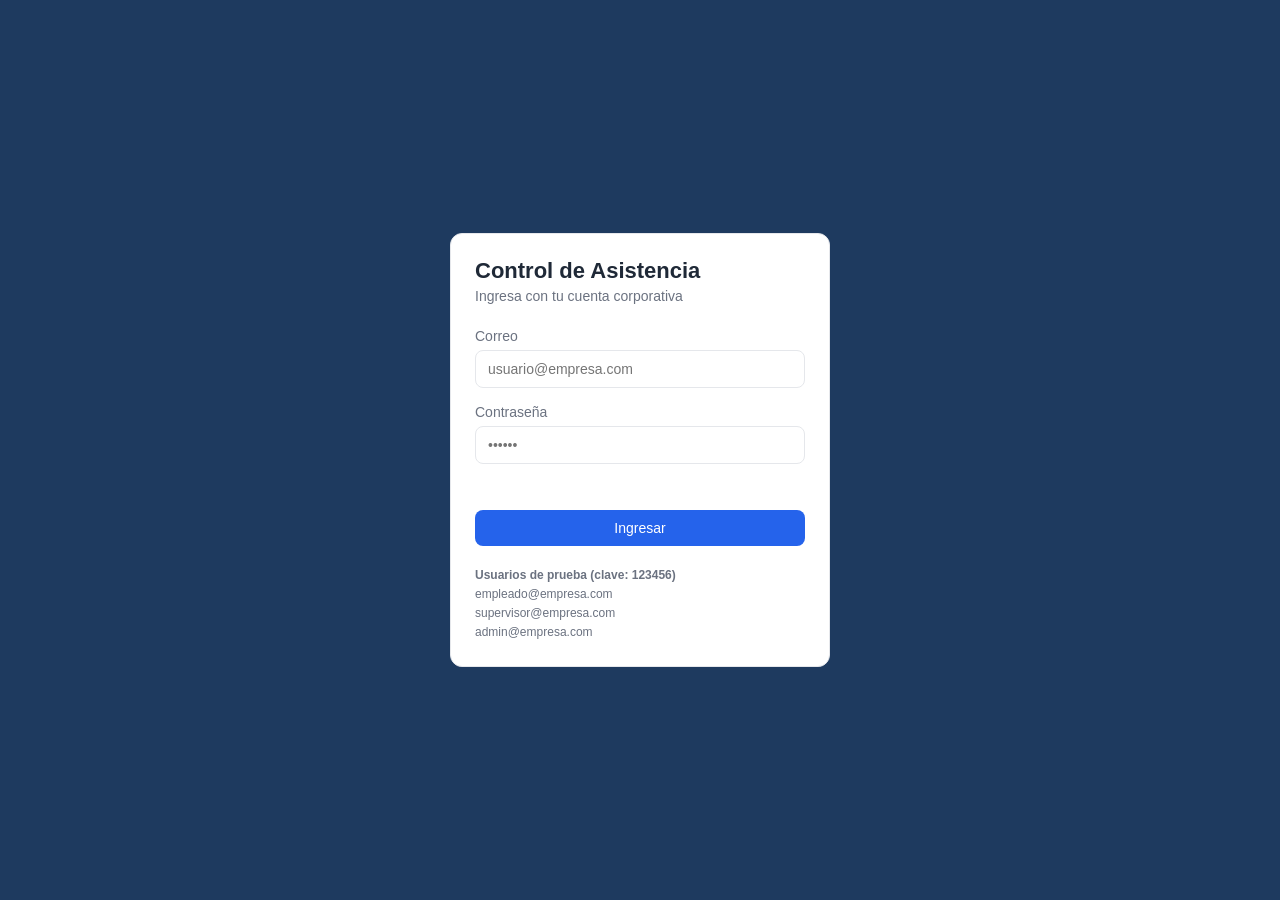
<file: index.html>
<!DOCTYPE html>
<html lang="es">
<head>
  <meta charset="UTF-8">
  <meta name="viewport" content="width=device-width, initial-scale=1.0">
  <title>Iniciar sesión | Control de Asistencia</title>
  <link rel="stylesheet" href="css/styles.css">
</head>
<body>
  <main class="login-contenedor">
    <section class="card login-card">
      <h1>Control de Asistencia</h1>
      <p>Ingresa con tu cuenta corporativa</p>

      <form id="formLogin">
        <div class="form-grupo">
          <label for="correo">Correo</label>
          <input type="email" id="correo" placeholder="usuario@empresa.com">
        </div>
        <div class="form-grupo">
          <label for="clave">Contraseña</label>
          <input type="password" id="clave" placeholder="••••••">
        </div>

        <div id="mensajeError" class="mensaje-error"></div>

        <button type="submit" class="btn btn-primario btn-bloque">Ingresar</button>
      </form>

      <div class="login-demo">
        <strong>Usuarios de prueba (clave: 123456)</strong><br>
        empleado@empresa.com<br>
        supervisor@empresa.com<br>
        admin@empresa.com
      </div>
    </section>
  </main>

  <script src="js/login.js"></script>
</body>
</html>
</file>
<file: css/styles.css>
/* ===== PALETA DE COLORES ===== */
:root {
  --azul: #2563EB;
  --azul-oscuro: #1E3A5F;
  --azul-secundario: #3B82F6;
  --azul-hover: #1D4ED8;
  --fondo: #F8FAFC;
  --blanco: #FFFFFF;
  --texto: #1F2937;
  --texto-secundario: #6B7280;
  --borde: #E5E7EB;
  --verde: #16A34A;
  --naranja: #F59E0B;
  --rojo: #DC2626;
  --morado: #7C3AED;
  --gris-boton: #E5E7EB;
  --texto-boton-sec: #374151;
}

/* ===== BASE ===== */
* { margin: 0; padding: 0; box-sizing: border-box; }

body {
  font-family: "Segoe UI", Arial, sans-serif;
  background: var(--fondo);
  color: var(--texto);
}

/* ===== BOTONES ===== */
.btn {
  padding: 10px 18px;
  border: none;
  border-radius: 8px;
  font-size: 14px;
  cursor: pointer;
  transition: background 0.2s;
}
.btn-primario { background: var(--azul); color: var(--blanco); }
.btn-primario:hover { background: var(--azul-hover); }
.btn-exito { background: var(--verde); color: var(--blanco); }
.btn-eliminar { background: var(--rojo); color: var(--blanco); }
.btn-advertencia { background: var(--naranja); color: var(--blanco); }
.btn-secundario { background: var(--gris-boton); color: var(--texto-boton-sec); }
.btn-bloque { width: 100%; }

/* ===== TARJETAS ===== */
.card {
  background: var(--blanco);
  border: 1px solid var(--borde);
  border-radius: 12px;
  padding: 24px;
}

/* ===== FORMULARIOS ===== */
.form-grupo { margin-bottom: 16px; }
.form-grupo label {
  display: block;
  margin-bottom: 6px;
  font-size: 14px;
  color: var(--texto-secundario);
}
.form-grupo input,
.form-grupo select,
.form-grupo textarea {
  width: 100%;
  padding: 10px 12px;
  border: 1px solid var(--borde);
  border-radius: 8px;
  font-size: 14px;
}
.form-grupo input:focus { outline: 2px solid var(--azul-secundario); }

.mensaje-error {
  color: var(--rojo);
  font-size: 13px;
  margin-bottom: 12px;
  min-height: 18px;
}

/* ===== ESTADOS DE ASISTENCIA (badges) ===== */
.badge {
  display: inline-block;
  padding: 4px 10px;
  border-radius: 999px;
  font-size: 12px;
  color: var(--blanco);
}
.badge-presente { background: var(--verde); }
.badge-tardanza { background: var(--naranja); }
.badge-falta { background: var(--rojo); }
.badge-justificado { background: var(--azul); }
.badge-permiso { background: var(--morado); }

/* ===== LOGIN ===== */
.login-contenedor {
  min-height: 100vh;
  display: flex;
  align-items: center;
  justify-content: center;
  background: var(--azul-oscuro);
}
.login-card { width: 100%; max-width: 380px; }
.login-card h1 { font-size: 22px; margin-bottom: 4px; }
.login-card p { color: var(--texto-secundario); font-size: 14px; margin-bottom: 24px; }
.login-demo {
  margin-top: 20px;
  font-size: 12px;
  color: var(--texto-secundario);
  line-height: 1.6;
}

/* ===== LAYOUT GENERAL ===== */
.layout { display: flex; min-height: 100vh; }

.sidebar {
  width: 240px;
  background: var(--azul-oscuro);
  color: var(--blanco);
  display: flex;
  flex-direction: column;
  padding: 20px 0;
}
.sidebar-logo {
  font-size: 18px;
  font-weight: bold;
  padding: 0 20px 20px;
  border-bottom: 1px solid rgba(255, 255, 255, 0.15);
}
.sidebar nav { flex: 1; padding-top: 12px; }
.sidebar nav a {
  display: block;
  padding: 12px 20px;
  color: #CBD5E1;
  text-decoration: none;
  font-size: 14px;
}
.sidebar nav a:hover { background: var(--azul-secundario); color: var(--blanco); }
.sidebar nav a.activo {
  background: var(--azul);
  color: var(--blanco);
  border-left: 4px solid var(--blanco);
}
.sidebar .btn { margin: 0 20px; }

.contenido { flex: 1; display: flex; flex-direction: column; }

.topbar {
  background: var(--blanco);
  border-bottom: 1px solid var(--borde);
  padding: 16px 24px;
  display: flex;
  justify-content: space-between;
  align-items: center;
}
.topbar h2 { font-size: 20px; }
.usuario-info { display: flex; align-items: center; gap: 10px; font-size: 14px; }
.rol-tag {
  background: var(--fondo);
  border: 1px solid var(--borde);
  color: var(--texto-secundario);
  padding: 3px 10px;
  border-radius: 999px;
  font-size: 12px;
}

.pagina { padding: 24px; }
.pagina h3 { font-size: 16px; margin-bottom: 16px; }

/* ===== INDICADORES DEL DASHBOARD ===== */
.grid-indicadores {
  display: grid;
  grid-template-columns: repeat(auto-fit, minmax(180px, 1fr));
  gap: 16px;
  margin-bottom: 24px;
}
.indicador { border-left: 5px solid var(--azul); padding: 18px; }
.indicador span { font-size: 13px; color: var(--texto-secundario); }
.indicador strong { display: block; font-size: 28px; margin-top: 6px; }
.indicador.verde { border-left-color: var(--verde); }
.indicador.naranja { border-left-color: var(--naranja); }
.indicador.rojo { border-left-color: var(--rojo); }
.indicador.morado { border-left-color: var(--morado); }

/* ===== TABLAS ===== */
.tabla-contenedor { overflow-x: auto; }
.tabla { width: 100%; border-collapse: collapse; font-size: 14px; }
.tabla th {
  text-align: left;
  padding: 12px;
  background: var(--fondo);
  color: var(--texto-secundario);
  font-weight: 600;
  border-bottom: 1px solid var(--borde);
}
.tabla td { padding: 12px; border-bottom: 1px solid var(--borde); }
.tabla tr:hover td { background: var(--fondo); }

/* ===== RESPONSIVE (celular) ===== */
@media (max-width: 768px) {
  .layout { flex-direction: column; }
  .sidebar { width: 100%; }
}

/* ===== BOTONES DESHABILITADOS ===== */
.btn:disabled { opacity: 0.5; cursor: not-allowed; }

/* ===== GRILLA DE 2 COLUMNAS ===== */
.grid-2 {
  display: grid;
  grid-template-columns: repeat(auto-fit, minmax(300px, 1fr));
  gap: 16px;
  margin-bottom: 24px;
}

/* ===== RELOJ ===== */
.reloj {
  font-size: 48px;
  font-weight: bold;
  color: var(--azul-oscuro);
  text-align: center;
  margin: 12px 0 4px;
}
.fecha {
  text-align: center;
  color: var(--texto-secundario);
  text-transform: capitalize;
  margin-bottom: 20px;
}
.dato-empleado { font-size: 14px; margin-bottom: 6px; }
.dato-empleado span { color: var(--texto-secundario); }

/* ===== TOKEN ===== */
.token-caja {
  background: var(--fondo);
  border: 2px dashed var(--borde);
  border-radius: 12px;
  padding: 20px;
  text-align: center;
  margin: 16px 0;
}
.token-codigo {
  font-family: "Consolas", monospace;
  font-size: 32px;
  letter-spacing: 6px;
  color: var(--azul);
}
.token-estado { font-size: 13px; color: var(--texto-secundario); margin-top: 6px; }
.token-caja.vencido .token-codigo { color: var(--texto-secundario); text-decoration: line-through; }

.acciones-marcar { display: flex; gap: 12px; }
.acciones-marcar .btn { flex: 1; padding: 14px; font-size: 15px; }

/* ===== ALERTAS ===== */
.alerta {
  padding: 12px 16px;
  border-radius: 8px;
  font-size: 14px;
  margin-top: 16px;
  display: none;
}
.alerta.visible { display: block; }
.alerta-exito { background: #DCFCE7; color: #166534; border: 1px solid var(--verde); }
.alerta-error { background: #FEE2E2; color: #991B1B; border: 1px solid var(--rojo); }
.alerta-advertencia { background: #FEF3C7; color: #92400E; border: 1px solid var(--naranja); }

/* ===== ESTADO INCOMPLETA ===== */
.badge-incompleta { background: var(--texto-secundario); }

/* ===== FILTROS ===== */
.filtros {
  display: flex;
  flex-wrap: wrap;
  gap: 12px;
  align-items: flex-end;
  margin-bottom: 20px;
}
.filtros .form-grupo { margin-bottom: 0; min-width: 160px; }

/* ===== FORMULARIO EN FILAS ===== */
.form-fila {
  display: grid;
  grid-template-columns: repeat(auto-fit, minmax(160px, 1fr));
  gap: 12px;
}
.form-grupo textarea { resize: vertical; min-height: 80px; font-family: inherit; }

.horas-calculadas {
  background: var(--fondo);
  border: 1px solid var(--borde);
  border-radius: 8px;
  padding: 10px 12px;
  font-size: 14px;
  margin-bottom: 16px;
}
.horas-calculadas strong { color: var(--azul); }

/* ===== BOTONES PEQUEÑOS (tablas) ===== */
.btn-sm { padding: 6px 12px; font-size: 13px; }
.acciones-tabla { display: flex; gap: 6px; }
.texto-secundario { color: var(--texto-secundario); font-size: 13px; }

/* ===== CONTADOR EN TÍTULOS ===== */
.contador {
  background: var(--naranja);
  color: var(--blanco);
  font-size: 12px;
  padding: 2px 8px;
  border-radius: 999px;
  margin-left: 6px;
}

/* ===== MODAL ===== */
.modal-fondo {
  position: fixed;
  inset: 0;
  background: rgba(15, 23, 42, 0.5);
  display: none;
  align-items: center;
  justify-content: center;
  padding: 16px;
}
.modal-fondo.visible { display: flex; }
.modal { width: 100%; max-width: 440px; }
.modal h3 { margin-bottom: 8px; }
.modal p { font-size: 14px; color: var(--texto-secundario); margin-bottom: 16px; }
.modal-botones { display: flex; justify-content: flex-end; gap: 8px; }

/* ===== ENCABEZADO DE SECCIÓN CON BOTÓN ===== */
.encabezado-seccion {
  display: flex;
  justify-content: space-between;
  align-items: center;
  flex-wrap: wrap;
  gap: 12px;
  margin-bottom: 16px;
}
.encabezado-seccion h3 { margin-bottom: 0; }

/* ===== MODAL GRANDE (formularios) ===== */
.modal-grande { max-width: 640px; max-height: 90vh; overflow-y: auto; }

.form-grupo input[readonly] { background: var(--fondo); color: var(--texto-secundario); }

/* ===== FILA INACTIVA ===== */
.fila-inactiva td { color: var(--texto-secundario); }

/* ===== INTEGRACIONES ===== */
.origen-encabezado {
  display: flex;
  justify-content: space-between;
  align-items: flex-start;
  gap: 8px;
  flex-wrap: wrap;
  margin-bottom: 8px;
}
.origen-encabezado h3 { margin-bottom: 0; font-size: 15px; }
.origen-encabezado div { display: flex; gap: 6px; }
.origen-card > .texto-secundario { margin-bottom: 14px; }
.origen-dato { font-size: 13px; margin-bottom: 6px; word-break: break-all; }
.origen-dato span { color: var(--texto-secundario); }
.origen-card .acciones-tabla { flex-wrap: wrap; margin-top: 14px; }

.codigo-clave {
  font-family: "Consolas", monospace;
  background: var(--fondo);
  border: 1px solid var(--borde);
  padding: 2px 6px;
  border-radius: 4px;
  font-size: 12px;
}

.campo-con-boton { display: flex; gap: 8px; }
.campo-con-boton input { flex: 1; }

.ayuda {
  background: #EFF6FF;
  border: 1px solid var(--azul-secundario);
  color: var(--azul-oscuro);
  border-radius: 8px;
  padding: 10px 12px;
  font-size: 13px;
  margin-bottom: 16px;
}
</file>
